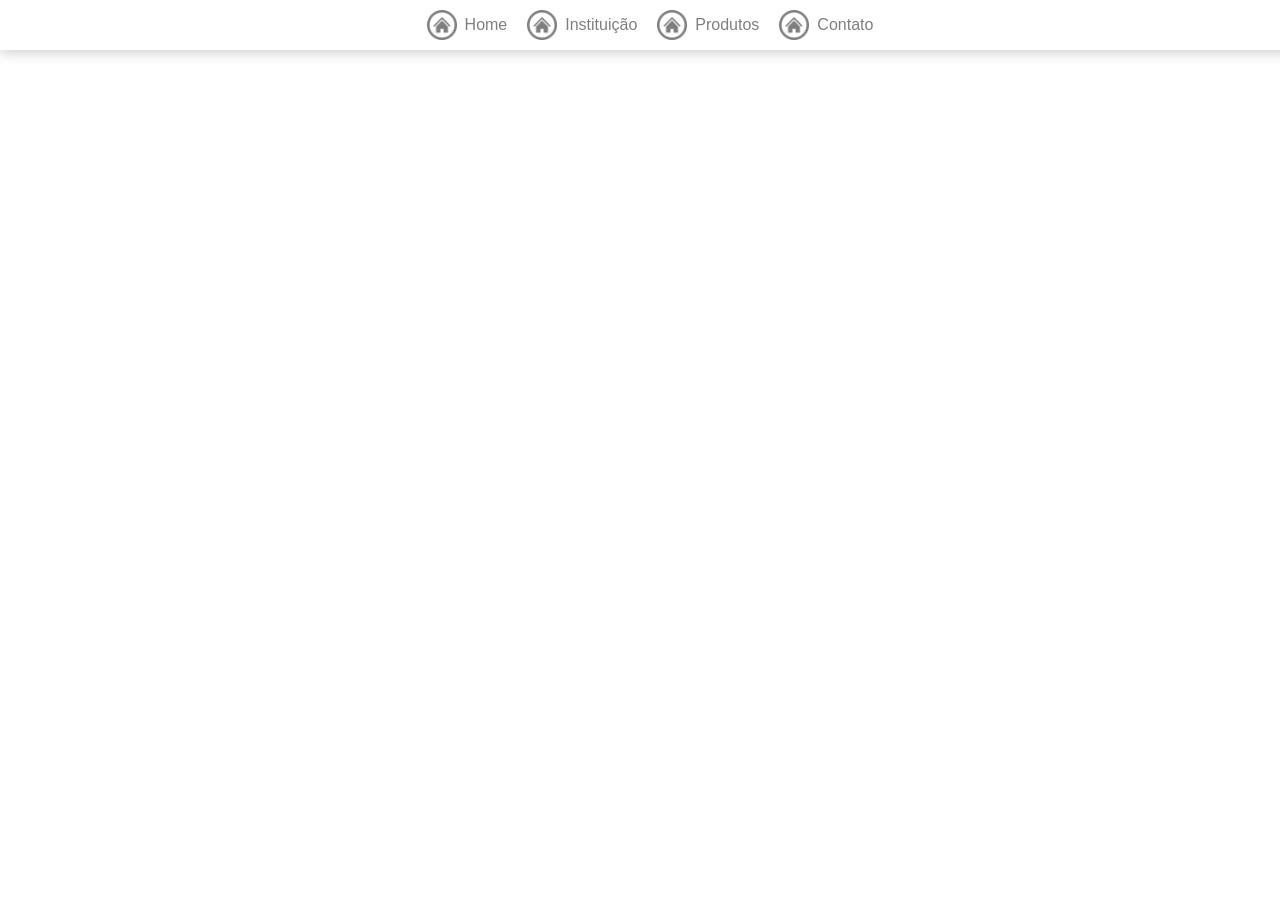
<file: contact/index.html>
<!DOCTYPE html>
<html lang="en">
<head>
    <meta charset="UTF-8">
    <meta name="viewport" content="width=device-width, initial-scale=1.0">
    <title>contact</title>
    <link rel="stylesheet" href="style.css">
</head>
<body>
    <nav>
        <a class="nav-item" href="../home/">
            <img class="icone-nav" src="../assets/icons/botao-home.png" alt="Home">
            <p>Home</p>
        </a>
         <a class="nav-item" href="../intitution/">
            <img class="icone-nav" src="../assets/icons/botao-home.png" alt="Home">
            <p>Instituição</p>
        </a>
         <a class="nav-item" href="../products/">
            <img class="icone-nav" src="../assets/icons/botao-home.png" alt="Home">
            <p>
                Produtos
            </p>
        </a>
         <a class="nav-item" href="../contact/">
            <img class="icone-nav" src="../assets/icons/botao-home.png" alt="Home">
            <p>Contato</p>
        </a>
    </nav>

    <div id="wrap-open" class="wrap-open" onclick="abrir()">
        <img src="../assets/icons/menu.png" alt="menu">
    </div>

    <div id="menu-mobile">
        <img onclick="fechar()" src="../assets/icons/fechar.png" alt="Fechar">
        <a href="../home/">Home</a>
        <a href="../intitution/">Instituição</a>
        <a href="../products/">Produtos</a>
        <a href="../contact/">Contato</a>   
    </div>
<script src="script.js"></script>
</body>
</html>
</file>
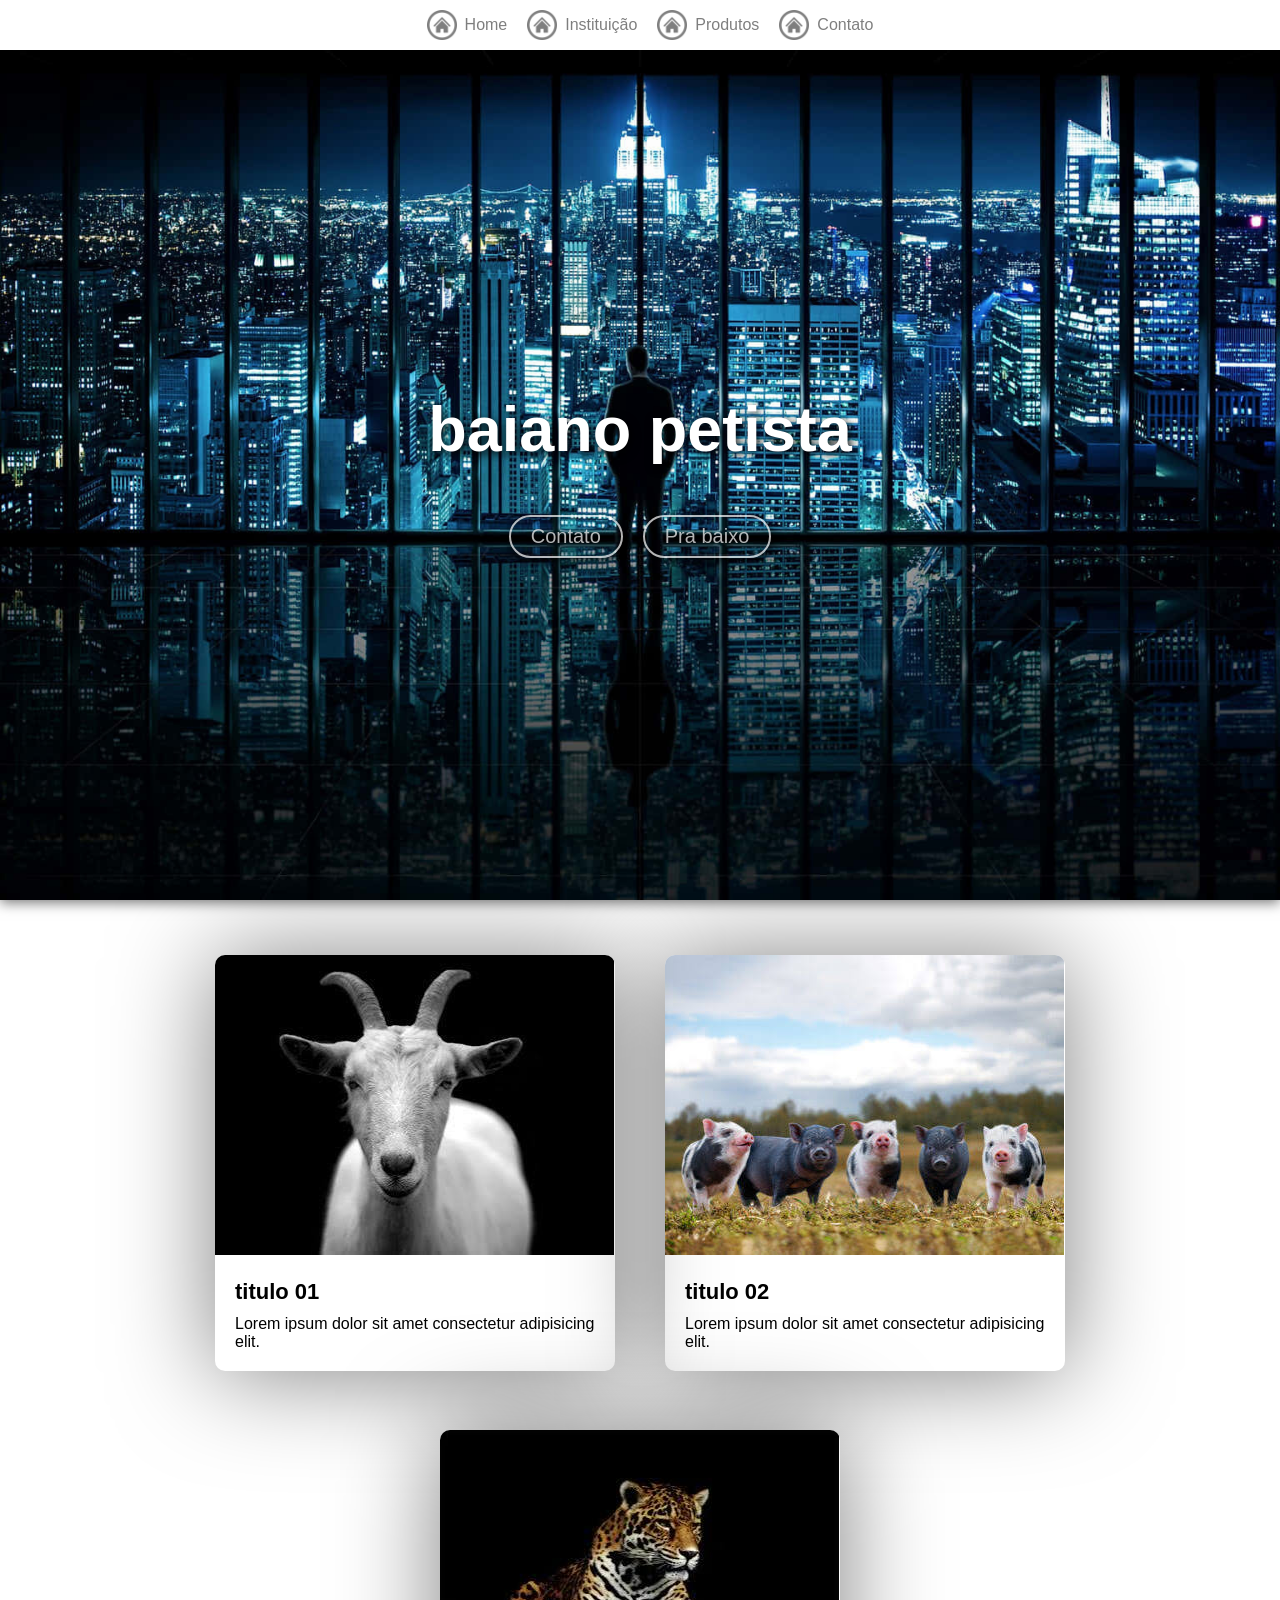
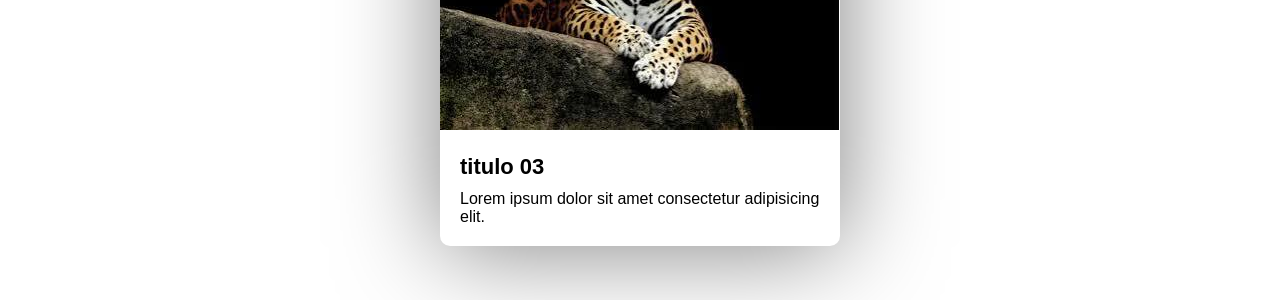
<file: home/index.html>
<!DOCTYPE html>
<html lang="en">
<head>
    <meta charset="UTF-8">
    <meta name="viewport" content="width=device-width, initial-scale=1.0">
    <title>Site institucional</title>
    <link rel="stylesheet" href="style.css">
</head>
<body>
    <nav>
        <a class="nav-item" href="../home/">
            <img class="icone-nav" src="../assets/icons/botao-home.png" alt="Home">
            <p>Home</p>
        </a>
         <a class="nav-item" href="../intitution/">
            <img class="icone-nav" src="../assets/icons/botao-home.png" alt="Home">
            <p>Instituição</p>
        </a>
         <a class="nav-item" href="../products/">
            <img class="icone-nav" src="../assets/icons/botao-home.png" alt="Home">
            <p>
                Produtos
            </p>
        </a>
         <a class="nav-item" href="../contact/">
            <img class="icone-nav" src="../assets/icons/botao-home.png" alt="Home">
            <p>Contato</p>
        </a>
    </nav>

    <div id="wrap-open" class="wrap-open" onclick="abrir()">
        <img src="../assets/icons/menu.png" alt="menu">
    </div>

    <div id="menu-mobile">
        <img onclick="fechar()" src="../assets/icons/fechar.png" alt="Fechar">
        <a href="../home/">Home</a>
        <a href="../intitution/">Instituição</a>
        <a href="../products/">Produtos</a>
        <a href="../contact/">Contato</a>   
    </div>

    <section class="s1">
        <div class="wrap-divs">
            <div class="title-div">
                <h1>baiano petista</h1>
            </div>
            <div class="wrap-btns">
                <button onclick="irParaContato()">Contato</button>
                <button onclick="praBaixo()">Pra baixo</button>
            </div>
        </div>
    </section>

    <section class="s2">
        <div class="card">
            <div class="wrap-img">
                <img src="../assets/images/bode.jpg" alt="c1">
            </div>
            <div class="wrap-texts">
                <h2>titulo 01</h2>
                <p>Lorem ipsum dolor sit amet consectetur adipisicing elit. </p>
            </div>
        </div>

        <div class="card">
            <div class="wrap-img">
                <img src="../assets/images/palmeirenses.jpg" alt="c2">
            </div>
            <div class="wrap-texts">
                <h2>titulo 02</h2>
                <p>Lorem ipsum dolor sit amet consectetur adipisicing elit. </p>
            </div>
        </div>

        <div class="card">
            <div class="wrap-img">
                <img src="../assets/images/trige.jpg" alt="c3">
            </div>
            <div class="wrap-texts">
                <h2>titulo 03</h2>
                <p>Lorem ipsum dolor sit amet consectetur adipisicing elit. </p>
            </div>
        </div> 
    </section>

    <script src="script.js"></script>
</body>
</html>
</file>
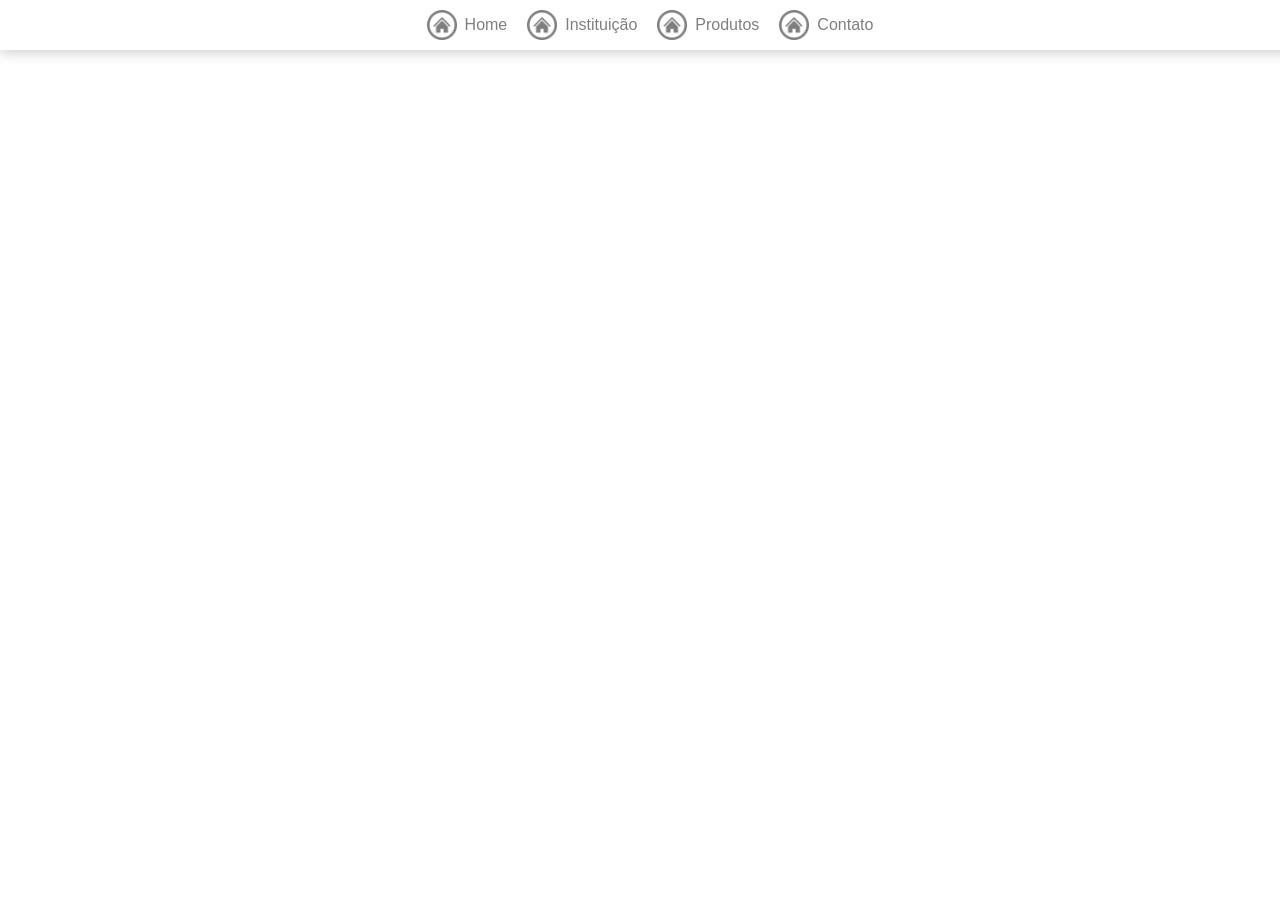
<file: intitution/index.html>
<!DOCTYPE html>
<html lang="en">
<head>
    <meta charset="UTF-8">
    <meta name="viewport" content="width=device-width, initial-scale=1.0">
    <title>intitution</title>
    <link rel="stylesheet" href="style.css">
</head>
<body>
    <nav>
        <a class="nav-item" href="../home/">
            <img class="icone-nav" src="../assets/icons/botao-home.png" alt="Home">
            <p>Home</p>
        </a>
         <a class="nav-item" href="../intitution/">
            <img class="icone-nav" src="../assets/icons/botao-home.png" alt="Home">
            <p>Instituição</p>
        </a>
         <a class="nav-item" href="../products/">
            <img class="icone-nav" src="../assets/icons/botao-home.png" alt="Home">
            <p>
                Produtos
            </p>
        </a>
         <a class="nav-item" href="../contact/">
            <img class="icone-nav" src="../assets/icons/botao-home.png" alt="Home">
            <p>Contato</p>
        </a>
    </nav>

    <div id="wrap-open" class="wrap-open" onclick="abrir()">
        <img src="../assets/icons/menu.png" alt="menu">
    </div>

    <div id="menu-mobile">
        <img onclick="fechar()" src="../assets/icons/fechar.png" alt="Fechar">
        <a href="../home/">Home</a>
        <a href="../intitution/">Instituição</a>
        <a href="../products/">Produtos</a>
        <a href="../contact/">Contato</a>   
    </div>
<script src="script.js"></script>
</body>
</html>
</file>
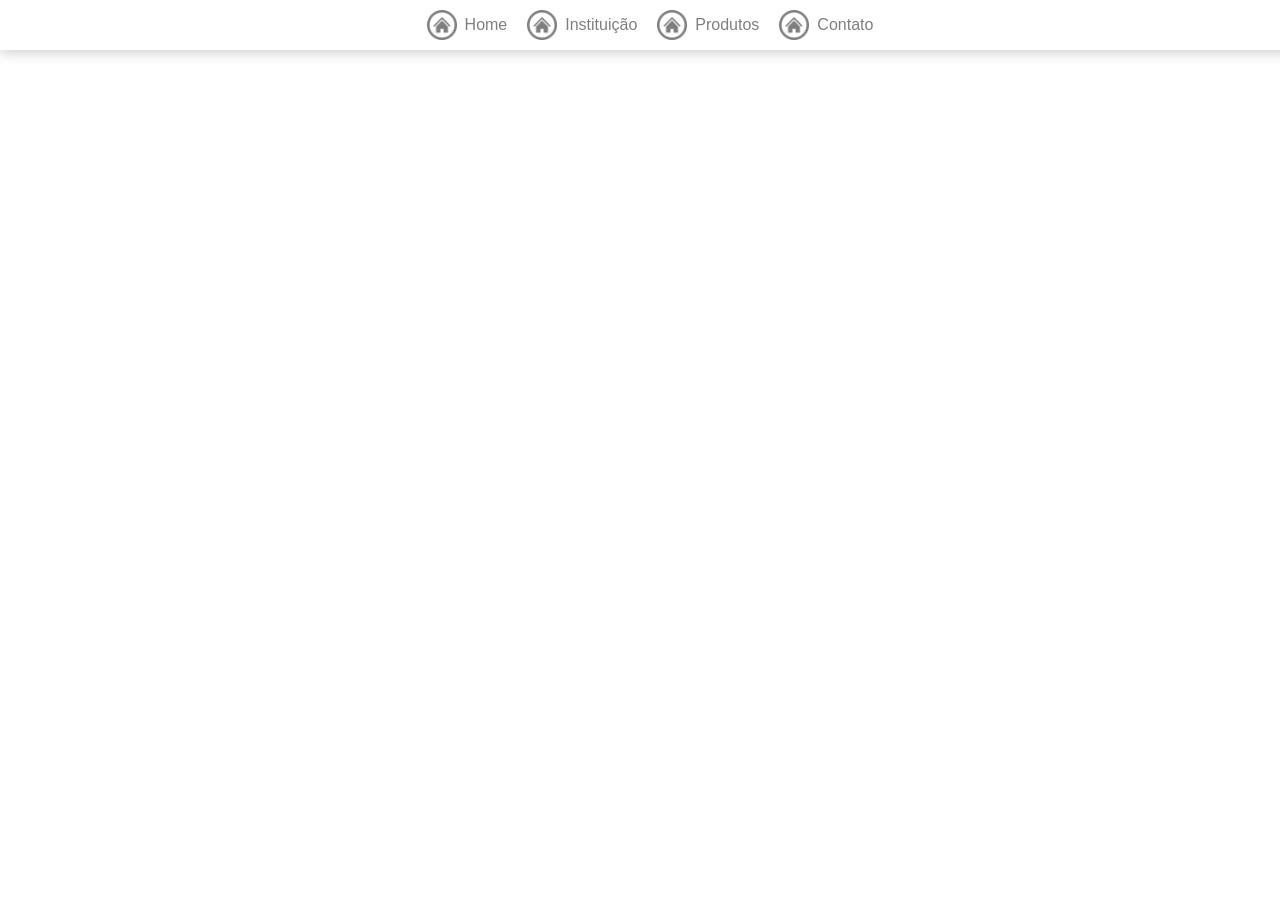
<file: products/index.html>
<!DOCTYPE html>
<html lang="en">
<head>
    <meta charset="UTF-8">
    <meta name="viewport" content="width=device-width, initial-scale=1.0">
    <title>products</title>
    <link rel="stylesheet" href="style.css">
</head>
<body>
    <nav>
        <a class="nav-item" href="../home/">
            <img class="icone-nav" src="../assets/icons/botao-home.png" alt="Home">
            <p>Home</p>
        </a>
         <a class="nav-item" href="../intitution/">
            <img class="icone-nav" src="../assets/icons/botao-home.png" alt="Home">
            <p>Instituição</p>
        </a>
         <a class="nav-item" href="../products/">
            <img class="icone-nav" src="../assets/icons/botao-home.png" alt="Home">
            <p>
                Produtos
            </p>
        </a>
         <a class="nav-item" href="../contact/">
            <img class="icone-nav" src="../assets/icons/botao-home.png" alt="Home">
            <p>Contato</p>
        </a>
    </nav>

    <div id="wrap-open" class="wrap-open" onclick="abrir()">
        <img src="../assets/icons/menu.png" alt="menu">
    </div>

    <div id="menu-mobile">
        <img onclick="fechar()" src="../assets/icons/fechar.png" alt="Fechar">
        <a href="../home/">Home</a>
        <a href="../intitution/">Instituição</a>
        <a href="../products/">Produtos</a>
        <a href="../contact/">Contato</a>   
    </div>
    <script src="script.js"></script>
</body>
</html>
</file>
<file: contact/style.css>
* {
    padding: 0;
    margin: 0;
}

nav {
    display: flex;
    justify-content: center;
    gap: 20px;
    box-shadow: 0px 3px 12px #00000030;
    padding: 10px;
    position: fixed;
    width: 100%;
    background-color: #ffffff;
}

.nav-item {
    display: flex;
    align-items: center;
    justify-content: center;
    text-decoration: none;
    color: black;
    gap: 8px;
    opacity: 0.5;
    transition: all 200ms ease-in-out;
}

.nav-item:hover {
    opacity: 1;
}

.icone-nav {
    width: 30px;
    height: auto;
}

.nav-item p {
    font-size: 16px;
    font-family: Arial, Helvetica, sans-serif;
}


.wrap-open, .wrap-open img {
    display: none;
}

#menu-mobile, #menu-mobile img{
    display: none;
}

@media (width <= 1000px) {
    nav {
        display: none;
    }
    .wrap-open {
        display: flex;
        background-color: #ffffff;
        opacity: 0.5;
        width: 50px;
        height: 50px;
        position: absolute;
        right: 10px;
        top: 10px;
        align-items: center;
        justify-content: center;
        border-radius: 5px;
        transition: all 200ms ease-in-out;
    }
    .wrap-open:hover{
          opacity: 1;
          cursor: pointer;
    }
    .wrap-open img {
        display: flex;
        width: 35px;
    }
    #menu-mobile{
        display: none;
        align-items: center;
        justify-content: center;
        flex-direction: column;
        gap: 20px;
        font-size: 32px;
        height: 100vh;
        animation: deCima 1s ease-in-out;
    }
    #menu-mobile a{
        text-decoration: none;
        font-family: Arial, Helvetica, sans-serif;
        color: black;
        opacity: 0.5;
        transition: all 200ms ease-in-out;
    }

    #menu-mobile a:hover{
        opacity: 1;
        font-weight: bold;
    }

    #menu-mobile img{
        display: block;
        width: 35px;
        position: absolute;
        top: 18px;
        right: 18px;
        opacity: 0.5;
        transition: all 200ms ease-in-out;
    }
    #menu-mobile img:hover{
        cursor: pointer;
        opacity: 1;
    }
}

@keyframes deCima {
    0%{
        transform: translateY(-100%);
        opacity: 0;
        height: 0vh;
    }
    50%{
        opacity: 0;
    }
}
</file>
<file: home/style.css>
* {
    padding: 0;
    margin: 0;

}

nav {
    display: flex;
    justify-content: center;
    gap: 20px;
    box-shadow: 0px 3px 12px #00000030;
    padding: 10px;
    position: fixed;
    width: 100%;
    background-color: #ffffff;
    z-index: 999;
}

.nav-item {
    display: flex;
    align-items: center;
    justify-content: center;
    text-decoration: none;
    color: black;
    gap: 8px;
    opacity: 0.5;
    transition: all 200ms ease-in-out;
}

.nav-item:hover {
    opacity: 1;
}

.icone-nav {
    width: 30px;
    height: auto;
}

.nav-item p {
    font-size: 16px;
    font-family: Arial, Helvetica, sans-serif;
}

.s1 {
    background-image: url('../assets/images/bg.jpg');
    background-position: center;
    background-repeat: no-repeat;
    background-size: cover;
    background-attachment: fixed;
    height: 100vh;
    box-shadow: 0px 3px 12px #00000085;
    display: flex;
    align-items: center;
    justify-content: center;
}
.wrap-divs{
    padding: 20px;
}
.title-div{
    color: white;
    font-family: Arial, Helvetica, sans-serif;
    font-size: 42px;
    padding: 50px;
    text-shadow: 2px 3px 10px black;
}
.wrap-btns{
    display: flex;
    justify-content: center;
    gap: 20px;
}
.wrap-btns button{
    padding: 8px 20px 8px 20px;
    border-radius: 999px;
    border: none;
    border: 2px solid white;
    background: none;
    color: white;
    font-size: 20px;
    font-family: Arial, Helvetica, sans-serif;
    box-shadow: 2px 3px 10px black;
    opacity: 0.7;
    transition: all 400ms ease-in-out;
    
}
.wrap-btns button:hover{
    cursor: pointer;
    opacity: 1;
    border: 2px solid rgb(5, 189, 221);
    box-shadow: 2px 3px 10px white;
    color: aqua;
    transform: scale(1.2);

}

.s2 {
    height: 100vh;
    display: flex;
    align-items: center;
    justify-content: center;
    flex-wrap: wrap;
    gap: 50px;
    padding: 50px;
}

.wrap-open, .wrap-open img {
    display: none;
}

#menu-mobile, #menu-mobile img{
    display: none;
}
 .card{
    box-shadow: 0px 2px 100px #00000080;
    border-radius: 10px;
    width: 400px;
    transition: all 200ms ease-in-out;
 }
 .card:hover{
    transform: translateY(-45px);
    box-shadow: 2px 5px 10px #00000080;
 }
 .wrap-img{
    overflow: hidden;
    border-top-left-radius: 10px;
    border-top-right-radius: 10px;
 }
 .wrap-texts{
    padding: 20px;
    font-family: Arial, Helvetica, sans-serif;
 }
 .wrap-texts h2{
    font-size: 22px;
    font-weight: bold;
    margin-bottom: 10px;

 }
 .wrap-texts p{
    font-family: 18px;

 }


@media (width <= 1000px) {
    nav {
        display: none;
    }
    .wrap-open {
        display: flex;
        background-color: #ffffff;
        opacity: 0.5;
        width: 50px;
        height: 50px;
        position: absolute;
        right: 10px;
        top: 10px;
        align-items: center;
        justify-content: center;
        border-radius: 5px;
        transition: all 200ms ease-in-out;
    }
    .wrap-open:hover{
          opacity: 1;
          cursor: pointer;
    }
    .wrap-open img {
        display: flex;
        width: 35px;
    }
    #menu-mobile{
        display: none;
        align-items: center;
        justify-content: center;
        flex-direction: column;
        gap: 20px;
        font-size: 32px;
        height: 100vh;
        animation: deCima 1s ease-in-out;
    }
    #menu-mobile a{
        text-decoration: none;
        font-family: Arial, Helvetica, sans-serif;
        color: black;
        opacity: 0.5;
        transition: all 200ms ease-in-out;
    }

    #menu-mobile a:hover{
        opacity: 1;
        font-weight: bold;
    }

    #menu-mobile img{
        display: block;
        width: 35px;
        position: absolute;
        top: 18px;
        right: 18px;
        opacity: 0.5;
        transition: all 200ms ease-in-out;
    }
    #menu-mobile img:hover{
        cursor: pointer;
        opacity: 1;
    }
    .title-div{
    font-size: 28px;
    padding: 20px;

}
}

@keyframes deCima {
    0%{
        transform: translateY(-100%);
        opacity: 0;
        height: 0vh;
    }
    50%{
        opacity: 0;
    }
}
</file>
<file: intitution/style.css>
* {
    padding: 0;
    margin: 0;
}

nav {
    display: flex;
    justify-content: center;
    gap: 20px;
    box-shadow: 0px 3px 12px #00000030;
    padding: 10px;
    position: fixed;
    width: 100%;
    background-color: #ffffff;
}

.nav-item {
    display: flex;
    align-items: center;
    justify-content: center;
    text-decoration: none;
    color: black;
    gap: 8px;
    opacity: 0.5;
    transition: all 200ms ease-in-out;
}

.nav-item:hover {
    opacity: 1;
}

.icone-nav {
    width: 30px;
    height: auto;
}

.nav-item p {
    font-size: 16px;
    font-family: Arial, Helvetica, sans-serif;
}


.wrap-open, .wrap-open img {
    display: none;
}

#menu-mobile, #menu-mobile img{
    display: none;
}

@media (width <= 1000px) {
    nav {
        display: none;
    }
    .wrap-open {
        display: flex;
        background-color: #ffffff;
        opacity: 0.5;
        width: 50px;
        height: 50px;
        position: absolute;
        right: 10px;
        top: 10px;
        align-items: center;
        justify-content: center;
        border-radius: 5px;
        transition: all 200ms ease-in-out;
    }
    .wrap-open:hover{
          opacity: 1;
          cursor: pointer;
    }
    .wrap-open img {
        display: flex;
        width: 35px;
    }
    #menu-mobile{
        display: none;
        align-items: center;
        justify-content: center;
        flex-direction: column;
        gap: 20px;
        font-size: 32px;
        height: 100vh;
        animation: deCima 1s ease-in-out;
    }
    #menu-mobile a{
        text-decoration: none;
        font-family: Arial, Helvetica, sans-serif;
        color: black;
        opacity: 0.5;
        transition: all 200ms ease-in-out;
    }

    #menu-mobile a:hover{
        opacity: 1;
        font-weight: bold;
    }

    #menu-mobile img{
        display: block;
        width: 35px;
        position: absolute;
        top: 18px;
        right: 18px;
        opacity: 0.5;
        transition: all 200ms ease-in-out;
    }
    #menu-mobile img:hover{
        cursor: pointer;
        opacity: 1;
    }
}

@keyframes deCima {
    0%{
        transform: translateY(-100%);
        opacity: 0;
        height: 0vh;
    }
    50%{
        opacity: 0;
    }
}
</file>
<file: products/style.css>
* {
    padding: 0;
    margin: 0;
}

nav {
    display: flex;
    justify-content: center;
    gap: 20px;
    box-shadow: 0px 3px 12px #00000030;
    padding: 10px;
    position: fixed;
    width: 100%;
    background-color: #ffffff;
}

.nav-item {
    display: flex;
    align-items: center;
    justify-content: center;
    text-decoration: none;
    color: black;
    gap: 8px;
    opacity: 0.5;
    transition: all 200ms ease-in-out;
}

.nav-item:hover {
    opacity: 1;
}

.icone-nav {
    width: 30px;
    height: auto;
}

.nav-item p {
    font-size: 16px;
    font-family: Arial, Helvetica, sans-serif;
}


.wrap-open, .wrap-open img {
    display: none;
}

#menu-mobile, #menu-mobile img{
    display: none;
}

@media (width <= 1000px) {
    nav {
        display: none;
    }
    .wrap-open {
        display: flex;
        background-color: #ffffff;
        opacity: 0.5;
        width: 50px;
        height: 50px;
        position: absolute;
        right: 10px;
        top: 10px;
        align-items: center;
        justify-content: center;
        border-radius: 5px;
        transition: all 200ms ease-in-out;
    }
    .wrap-open:hover{
          opacity: 1;
          cursor: pointer;
    }
    .wrap-open img {
        display: flex;
        width: 35px;
    }
    #menu-mobile{
        display: none;
        align-items: center;
        justify-content: center;
        flex-direction: column;
        gap: 20px;
        font-size: 32px;
        height: 100vh;
        animation: deCima 1s ease-in-out;
    }
    #menu-mobile a{
        text-decoration: none;
        font-family: Arial, Helvetica, sans-serif;
        color: black;
        opacity: 0.5;
        transition: all 200ms ease-in-out;
    }

    #menu-mobile a:hover{
        opacity: 1;
        font-weight: bold;
    }

    #menu-mobile img{
        display: block;
        width: 35px;
        position: absolute;
        top: 18px;
        right: 18px;
        opacity: 0.5;
        transition: all 200ms ease-in-out;
    }
    #menu-mobile img:hover{
        cursor: pointer;
        opacity: 1;
    }
}

@keyframes deCima {
    0%{
        transform: translateY(-100%);
        opacity: 0;
        height: 0vh;
    }
    50%{
        opacity: 0;
    }
}
</file>
